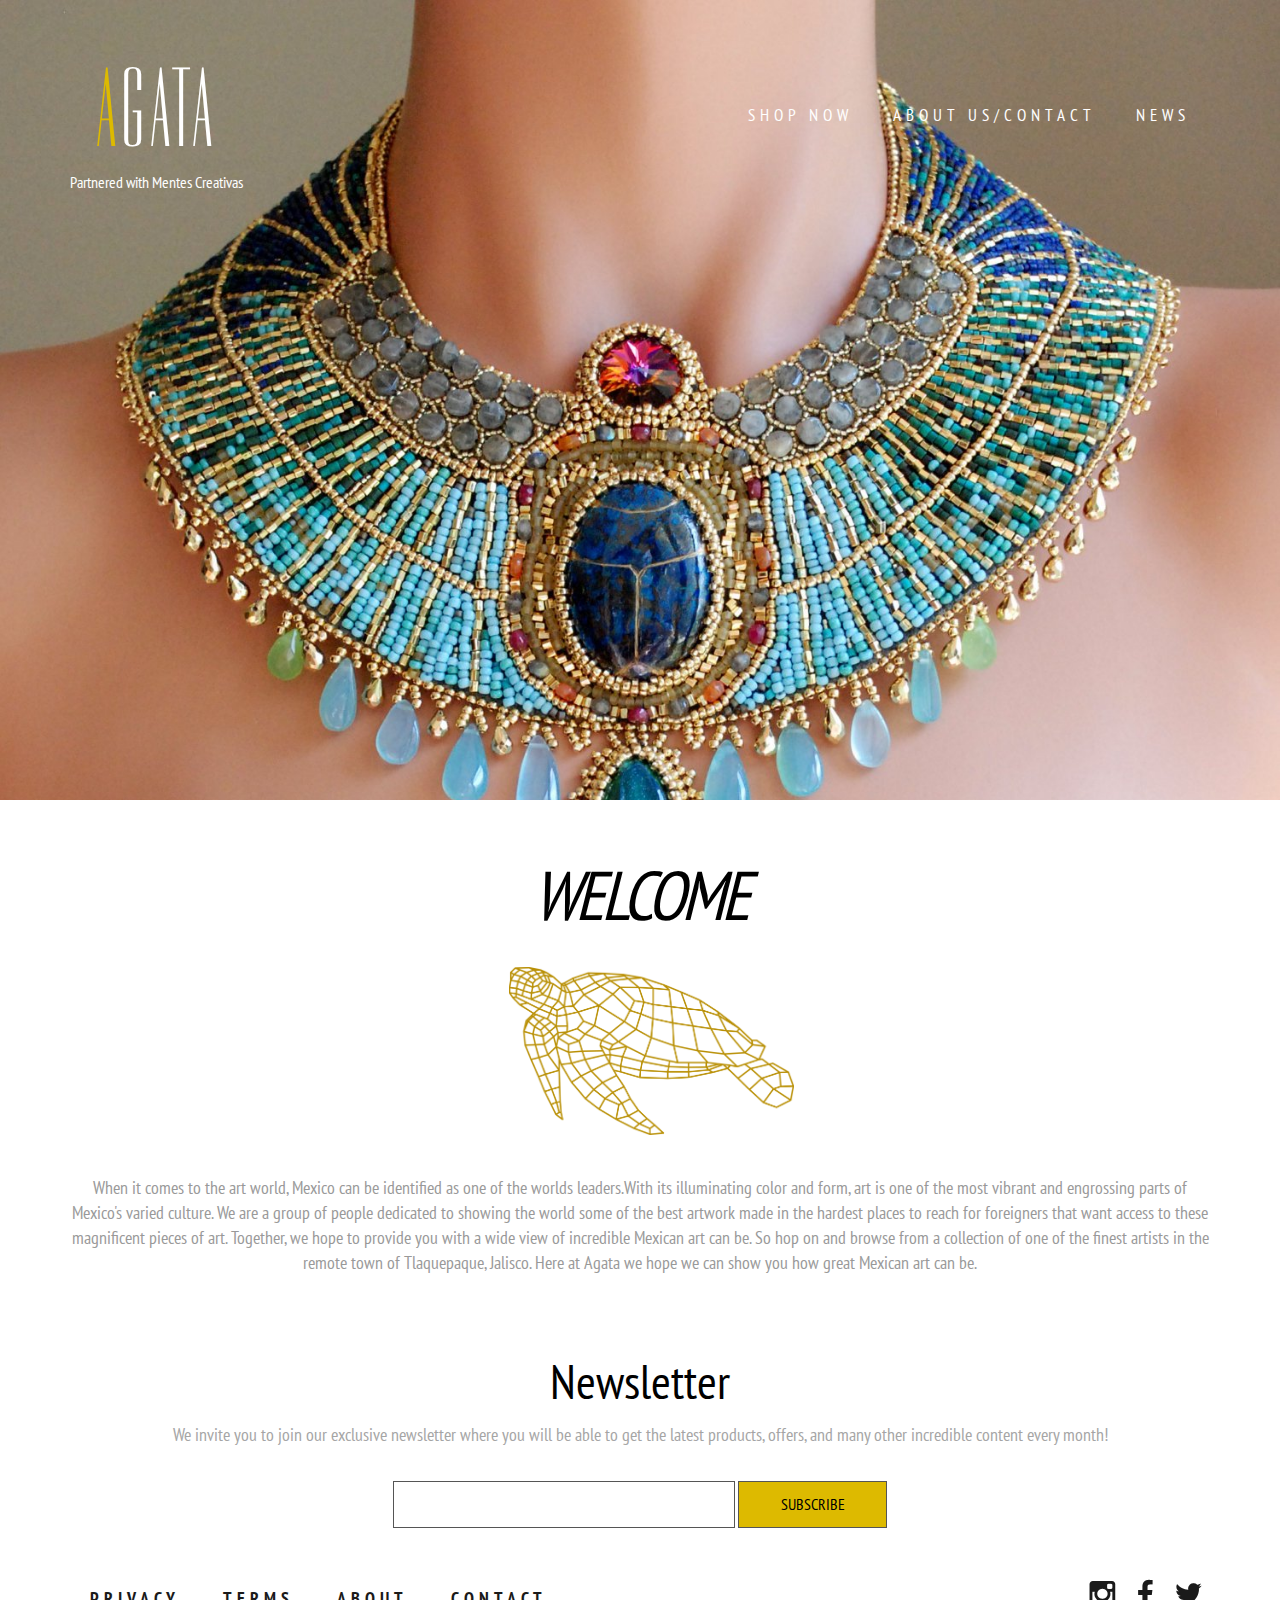
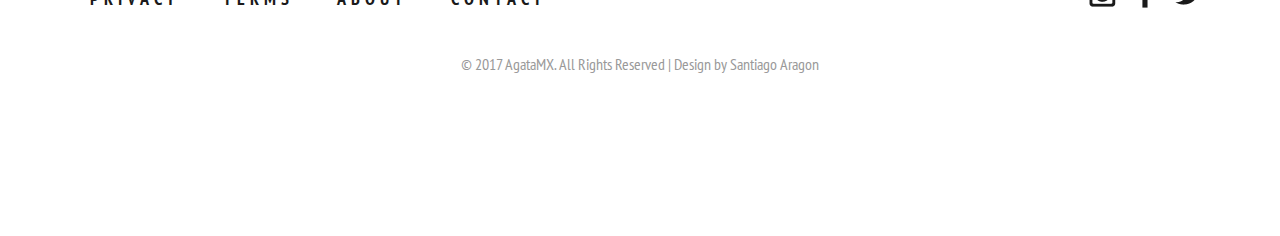
<file: index.html>
<!DOCTYPE HTML>
<html>
<head>
<title>::Agata::</title>
<meta name="viewport" content="width=device-width, initial-scale=1">
<meta http-equiv="Content-Type" content="text/html; charset=utf-8" />
<meta name="keywords" content="Watches Responsive web template, Bootstrap Web Templates, Flat Web Templates, Android Compatible web template, 
Smartphone Compatible web template, free webdesigns for Nokia, Samsung, LG, SonyErricsson, Motorola web design" />
<script type="application/x-javascript"> addEventListener("load", function() { setTimeout(hideURLbar, 0); }, false); function hideURLbar(){ window.scrollTo(0,1); } </script>
<link href="css/bootstrap.css" rel='stylesheet' type='text/css' />
<!-- jQuery (necessary for Bootstrap's JavaScript plugins) -->
<!-- Custom Theme files -->
<link href="css/design.css" rel='stylesheet' type='text/css' />
<link href="css/component.css" rel="stylesheet" type="text/css">
<link href="css/flexslider.css" rel="stylesheet" type="text/css">
<link href="">    
<!-- Custom Theme files -->
<!--webfont-->
<link href='//fonts.googleapis.com/css?family=PT+Sans+Narrow:400,700' rel='stylesheet' type='text/css'>
<link href='//fonts.googleapis.com/css?family=Dorsa' rel='stylesheet' type='text/css'>
<script type="text/javascript" src="js/jquery-1.11.1.min.js"></script>
<!-- start menu -->
<link href="css/megamenu.css" rel="stylesheet" type="text/css" media="all" />
<script type="text/javascript" src="js/megamenu.js"></script>
<script>$(document).ready(function(){$(".megamenu").megamenu();});</script>
<script src="js/jquery.easydropdown.js"></script>
<script src="js/simpleCart.min.js"> </script>
</head>
<body>
	<div class="banner">
   	  <div class="container">
   	  	<div class="header_top">
   	  	   <div class="header_top_left">
	  	      
		    <!-- start search-->
				<div class="search-box">
				  
				 </div>
				 <!----search-scripts---->
				 <script src="js/classie1.js"></script>
				 <script src="js/uisearch.js"></script>
				   <script>
					 new UISearch( document.getElementById( 'sb-search' ) );
				   </script>
					<!----//search-scripts---->
		            <div class="clearfix"> </div>
			 </div>
		     <div class="clearfix"> </div>
	  </div>
	  <div class="header_bottom">
	   <div class="logo">
           
		  <h1><a href="index.html"><span class="m_1">A</span>gata</a></h1>
           <p class="white">Partnered with Mentes Creativas</p>
           
          
           
	   </div>
   	   <div class="menu">
	     <ul class="megamenu skyblue">
			<li><a class="color2" href="first.html">Shop Now</a>
				
			
				<li><a class="color7" href="contact.html">About Us/Contact</a></li>
             <li><a class="color7" href="#">News</a></li>
             
            
           
             
				<div class="clearfix"> </div>
			</ul>
           
			</div>
	        <div class="clearfix"> </div>
	        </div>
	    </div>
   </div>
   
    <div class="middle_content">
    	<div class="container">
    		<h2 id="welcome">Welcome</h2>
            <img class="myImage" src="images/Agata-logo.png">
    		<p>When it comes to the art world, Mexico can be identified as one of the worlds leaders.With its illuminating color and form, art is one of the most vibrant and engrossing parts of Mexico's varied culture. We are a group of people dedicated to showing the world some of the best artwork made in the hardest places to reach for foreigners that want access to these magnificent pieces of art. Together, we hope to provide you with a wide view of incredible Mexican art can be. So hop on and browse from a collection of one of the finest artists in the remote town of Tlaquepaque, Jalisco. Here at Agata we hope we can show you how great Mexican art can be.</p>
    	</div>
    
  
   <div class="footer">
   	 <div class="container">
   	 	<div class="newsletter">
			<h3>Newsletter</h3>
			<p>We invite you to join our exclusive newsletter where you will be able to get the latest products, offers, and many other incredible content every month!</p>
			<form>
			  <input type="text" value="" onfocus="this.value='';" onblur="if (this.value == '') {this.value ='';}">
			  <input type="submit" value="SUBSCRIBE">
			</form>
		</div>
   		<div class="cssmenu">
		   <ul>
			<li class="active"><a href="#">Privacy</a></li>
			<li><a href="#">Terms</a></li>
			<li><a href="#">About</a></li>
			<li><a href="contact.html">Contact</a></li>
		  </ul>
		</div>
		<ul class="social">
			<li><a href=""> <i class="instagram"> </i> </a></li>
			<li><a href=""><i class="fb"> </i> </a></li>
			<li><a href=""><i class="tw"> </i> </a></li>
	    </ul>
	    <div class="clearfix"></div>
	    <div class="copy">
           <p> &copy; 2017 AgataMX. All Rights Reserved | Design by Santiago Aragon</a></p>
	    </div>
   	</div>
   </div>
</body>
</html>
</file>
<file: css/design.css>
h4, h5, h6,
h1, h2, h3 {margin-top: 0;}
ul, ol {margin: 0;}
p {margin: 0;}
html, body{
   font-family: 'PT Sans Narrow', sans-serif;
   font-size: 100%;
   background:#fff; 
}

.myImage {
 
  width: 25%;
  font-family: Veranda;
    margin-left: 2%;
    margin-bottom: 3.5%;
}


.para{
    color: white;
    float: left;
    display: block;
}

.white{
    color: #fff;
}



}
body a{
	transition:0.5s all;
	-webkit-transition:0.5s all;
	-moz-transition:0.5s all;
	-o-transition:0.5s all;
	-ms-transition:0.5s all;
}
.banner {
	background: url(../images/portada3.jpg) no-repeat center top;
	background-size: cover;
	-webkit-background-size: cover;
	-moz-background-size: cover;
	-o-background-size: cover;
	min-height:800px;
	text-align: center;
	padding-top:1em;
}
.header_top_left{
	float:left;
}
.header_top_right{
	float:right;
	width:23%;
}

.buttons{
    color: #ddba00;
}

.block{
    display: inline-block;
    
}

#welcome{
    padding-top: 5%;
}


.middle{
    float: left;
    padding: 2px;
    text-align: center;
   
    
}

.size{
    width: 50%;
    height: 50%;
    float: left;
     display: inline;
}
.box_11{
    cursor: pointer;
    padding: 5px 10px;
    background: #ddba00;
}
.box_11 a:hover{
	text-decoration:none;
	color:#000;
}
.box_11 h4 {
    border: none;
    color: #fff;
    font-size: 0.85em;
    margin-bottom: 0;
    padding: 0;
}
.box_11 p {
    float: left;
    margin: 6px 0 0 0;
    color:#000;
}
p.empty {
    font-size: 13px;
    margin: 6px 0 0 5px;
    float: right;
}
p.empty a {
    color: #fff;
}
.box_11 h4 img {
    margin-left: 5px;
    float: left;
}
.lang_list{
	float: left;
    border-right: 1px solid #555;
	width: 38%;
}
/* PREFIXED CSS */
.dropdown,
.dropdown div,
.dropdown li,
.dropdown div::after,
.dropdown .carat,
.dropdown .carat:after,
.dropdown .selected::after,
.dropdown:after{
	-webkit-transition: all 150ms ease-in-out;
	-moz-transition: all 150ms ease-in-out;
	-ms-transition: all 150ms ease-in-out;
	transition: all 150ms ease-in-out;
}
.dropdown .selected::after,
.dropdown.scrollable div::after{
	-webkit-pointer-events: none;
	-moz-pointer-events: none;
	-ms-pointer-events: none;
	pointer-events: none;
}
/* WRAPPER */
.dropdown{
	position: relative;
	width: 75px;
	cursor: pointer;
	font-weight: 200;
	background: none;
	padding: 8px 15px 5px;
	color: #fff;
	-webkit-user-select: none;
	-moz-user-select: none;
	user-select: none;
}
.dropdown.open{
	z-index: 2;
}
.dropdown:hover,
.dropdown.focus{
	/*--background:#F7F7F7;--*/
}
/* CARAT */
.dropdown .carat,
.dropdown .carat:after{
	position: absolute;
	right:-1px;
	top: 50%;
	margin-top:0px;
	border: 4px solid transparent;
	border-top: 4px solid #c1c1c1;
	z-index: 1;
	-webkit-transform-origin: 50% 20%;
	-moz-transform-origin: 50% 20%;
	-ms-transform-origin: 50% 20%;
	transform-origin: 50% 20%;
}
.dropdown:hover .carat:after{
	border-top-color: #f4f4f4;
}
.dropdown.focus .carat{
	border-top-color: #f8f8f8;
}
.dropdown.focus .carat:after{
	border-top-color: #0180d1;
}
.dropdown.open .carat{
	-webkit-transform: rotate(180deg);
	-moz-transform: rotate(180deg);
	-ms-transform: rotate(180deg);
	transform: rotate(180deg);
}
/* OLD SELECT (HIDDEN) */
.dropdown .old{
	position: absolute;
	left: 0;
	top: 0;
	height: 0;
	width: 0;
	overflow: hidden;
}
.dropdown select{
	position: absolute;
	left: 0px;
	top: 0px;
}
.dropdown.touch select{
	left: 0;
	top: 0;
	width: 100%;
	height: 100%;
	opacity: 0;
}
/* SELECTED FEEDBACK ITEM */ 
.dropdown .selected,
.dropdown li{
	display: block;
	font-size:12px;
	overflow: hidden;
	white-space: nowrap;
	text-transform: uppercase;
}
.dropdown .selected::after{
	content: '';
	position: absolute;
	right: 0;
	top: 0;
	bottom: 0;
	width: 60px;
}
/* DROP DOWN WRAPPER */
.dropdown div{
	position: absolute;
	height: 0;
	left: 0;
	right: 0;
	top: 100%;
	background:#fb4d01;
	overflow: hidden;
	opacity: 0;
	color:#fff;
	width:90px;
}
.dropdown:hover div{
	background:#4CB1CA;
}
/* Height is adjusted by JS on open */
.dropdown.open div{
	opacity: 1;
	z-index: 2;
}
/* FADE OVERLAY FOR SCROLLING LISTS */
.dropdown.scrollable div::after{
	content: '';
	position: absolute;
	left: 0;
	right: 0;
	bottom: 0;
	height: 50px;
}
.dropdown.scrollable.bottom div::after{
	opacity: 0;
}
/* DROP DOWN LIST */
.dropdown ul{
	position: absolute;
	left: 0;
	top: 0;
	height: 100%;
	width: 100%;
	list-style: none;
	overflow: hidden;
	padding:0;
	background:#ddba00;
}
.dropdown.scrollable.open ul{
	overflow-y: auto;
}
/* DROP DOWN LIST ITEMS */
.dropdown li{
	list-style: none;
	padding:8px;
	border-bottom: 1px solid #E7BD99;
	color: #000;
}
.dropdown li:last-child {
    border-bottom: 0;
}
/* .focus class is also added on hover */
.dropdown li.focus{
	background:#E4BD9C;
	position: relative;
	z-index: 3;
	color: #fff;
}
.dropdown li.active{
	background:#ee4a02;
	color: #fff;
}
ul.header_user_info {
	float: left;
	border-right: 1px solid #555;
	width:50%;
	padding:0;
	min-height: 30px;
}
ul.header_user_info a{
	color:#fff;
}
ul.header_user_info a:hover{
	color:#fd926d;
}
ul.header_user_info a:hover{
	text-decoration:none;
	color:#fd926d;
}
i.user{
	width: 17px;
	height: 17px;
	background: url(../images/img-sprite.png) no-repeat -241px -67px;
	float: left;
	margin:6px 10px 0 5px;
}
ul.header_user_info li.user_desc{
	display: block;
	font-size: 12px;
    text-transform: uppercase;
	cursor: pointer;
	/* background: #fb5c22; */
	-moz-transition: all 0.2s linear;
	-o-transition: all 0.2s linear;
	-webkit-transition: all 0.2s linear;
	transition: all 0.2s linear;
	float: left;
	margin-top:6px;
}
.search-box {
	position: relative;
}
.sb-search {
	position: absolute;
	top:0px;
	right:0px;
	width: 0%;
	min-width: 30px;
	height: 28px;
	float: right;
	overflow: hidden;
	-webkit-transition: width 0.3s;
	-moz-transition: width 0.3s;
	transition: width 0.3s;
	-webkit-backface-visibility: hidden;
}
.sb-search-input {
	position: absolute;
	top: 0;
	left: 0px;
	border: none;
	outline: none;
	background:#555;
	width: 100%;
	height: 28px;
	margin: 0;
	z-index: 10;
	padding: 5px 10px;
	font-size: 13px;
	color: #ffffff;
}
.sb-search-input::-webkit-input-placeholder {
	color: #ffffff;
}
.sb-search-input:-moz-placeholder {
	color: #ffffff;
}
.sb-search-input::-moz-placeholder {
	color: #efb480;
}
.sb-search-input:-ms-input-placeholder {
	color: #ffffff;
}
.sb-icon-search,.sb-search-submit  {
	width:30px;
	height:28px;
	display: block;
	position: absolute;
	right: 0;
	top: 0;
	padding: 0;
	margin: 0;
	line-height: 45px;
	text-align: center;
	cursor: pointer;
}
.sb-search-submit {
	background: #333 url('../images/search.png') no-repeat 0px 1px;
	-ms-filter: "progid:DXImageTransform.Microsoft.Alpha(Opacity=0)"; /* IE 8 */
    filter: alpha(opacity=0); /* IE 5-7 */
  	color: transparent;
	border: none;
	outline: none;
	z-index: -1;
	-webkit-appearance: none;
}
.sb-icon-search {
	color: #FFF;
	background: #000 url('../images/search.png') no-repeat 7px 5px;
	z-index: 90;
}
/* Open state */
.sb-search.sb-search-open,.no-js .sb-search {
	width:100%;
}
.sb-search.sb-search-open .sb-search-submit,.no-js .sb-search .sb-search-submit {
	z-index: 90;
}
.header_bottom {
	padding: 2em 0;
}
.logo h1{
    font-size:7em;
    text-transform: uppercase;
    margin-bottom: 0;
    font-family: 'Dorsa', sans-serif;
    letter-spacing: 5px;
    
  
}

span.m_1 {
  color:#ddba00;
}
.logo{
	float:left;
}
.logo h1 a{
	color:#fff;
}
.logo h1 a:hover{
   text-decoration:none;
}
.menu {
   float:right;
   margin: 3em 0 0 0;
}
.h_nav ul li a {
	display: block;
	font-size: 0.85em;
	color: #555;
	text-transform: capitalize;
	line-height: 1.8em;
	-webkit-transition: all 0.3s ease-in-out;
	-moz-transition: all 0.3s ease-in-out;
	-o-transition: all 0.3s ease-in-out;
	transition: all 0.3s ease-in-out;
	line-height: 2.5em;
}
.h_nav ul li a:hover{
	text-decoration:none;
	color:#f84545;
}
.h_nav h4 {
	font-size: 1em;
	color: #000;
	line-height: 1.8em;
	text-transform: uppercase;
	margin-bottom:1em;
}
.p_left{
	float:right;
	margin-right:0.5em;
	padding-bottom:0.1em;
}
.p_right{
	float:left;
}
.p_right h4{
	margin-bottom:-15px;
}
.p_right h4 a:hover, .small:hover{
	text-decoration:none;
	color: #f84545;
}
ul.content-home{
  padding:5em 0;
  margin-bottom: 0;
}
ul.content-home li {
  padding: 15px;
}
ul.content-home li a {
  display: block;
}
ul.content-home li .bannerBox {
  position: relative;
  -webkit-box-shadow: 0 0 40px rgba(0, 0, 0, 0.09);
  -moz-box-shadow: 0 0 40px rgba(0, 0, 0, 0.09);
  box-shadow: 0 0 40px rgba(0, 0, 0, 0.09);
  -moz-transition: 0.5s;
  -o-transition: 0.5s;
  -webkit-transition: 0.5s;
  transition: 0.5s;
  overflow: hidden;
}
ul.content-home li img {
  max-width: 100%;
  height: auto;
  -moz-transition: 0.5s linear;
  -o-transition: 0.5s linear;
  -webkit-transition: 0.5s linear;
  transition: 0.5s linear;
}
ul.content-home li a:hover img {
  transform: scale(1.1);
}
ul.content-home li .item-html {
  position: absolute;
  left: 30px;
  top: 20px;
  width: 50%;
  font-size: 15px;
  font-weight: 300;
  line-height: 24px;
  color: #777;
}
ul.content-home li .item-html h3 {
  color: #000;
  font-size: 69px;
  font-style: italic;
  font-weight: 300;
  letter-spacing: -0.06em;
  line-height: 60px;
  text-transform: uppercase;
  margin: 0 0 2px;
}
ul.content-home li .item-html h3 span {
  display: block;
  color: #000;
  font-size: 52px;
  font-style: italic;
  font-weight: 300;
  line-height: 50px;
  margin: 3px 0 0;
  text-transform: uppercase;
}
ul.content-home li .item-html p {
  margin-bottom: 17px;
}
ul.content-home li .item-html button {
  background:#ddba00;
  color: #000;
  display: inline-block;
  font-size: 19px;
  line-height: 23px;
  padding: 17px 35px 18px;
  text-transform: uppercase;
  -moz-transition: 0.3s;
  -o-transition: 0.3s;
  -webkit-transition: 0.3s;
  transition: 0.3s;
  border: none;
  font-weight: normal;
}
ul.content-home li .item-html button:hover{
	background:#000;
	color:#fff;
}
.middle_content{
  margin-bottom:5em;
  text-align:center;
}
.middle_content h2{
  color: #000;
  font-size: 69px;
  font-style: italic;
  font-weight: 300;
  letter-spacing: -0.06em;
  text-transform: uppercase;
  margin-bottom:0.5em;
}
.middle_content p{
  color: #999;
  font-size:1.1em;
}
/*--content--*/

/*========================
 Transitions
 ========================*/
.searchfield:focus, .searchfield:not(:focus) {
	-webkit-transition-property: width;
	-webkit-transition-duration: 0.5s, 0.5s;
	-webkit-transition-timing-function: linear, ease-out;
}
.lb-album {
	margin: 0 auto;
	padding:0;
	list-style:none;
}
.lb-album li {
	width: 24.9999%;
	float: left;
	position: relative;
}
.lb-album li:nth-child(4), .lb-album li:nth-child(8), .lb-album li:nth-child(12) {
	margin-right: 0;
}
.lb-album li > a, .lb-album li > a img {
	display: block;
	width: 100%;
}
.lb-album li > a {
	position: relative;
}
.lb-album li > a span {
	position:absolute;
	width: 100%;
	height: 100%;
	top: 0px;
	left: 0px;
	text-align: center;
	line-height:16em;
	color: #fff;
    font-size: 24px;
	opacity: 0;
	filter: alpha(opacity=0); /* internet explorer */
	-ms-filter: "progid:DXImageTransform.Microsoft.Alpha(opacity=0)"; /*IE8*/
	background:rgba(249, 217, 190, 0.67);
	-moz-transition: opacity 0.3s linear;
	-o-transition: opacity 0.3s linear;
	-ms-transition: opacity 0.3s linear;
	transition: opacity 0.3s linear;
}
.lb-album li > a:hover span {
	opacity: 1;
	filter: alpha(opacity=99); /* internet explorer */
	-ms-filter: "progid:DXImageTransform.Microsoft.Alpha(opacity=99)"; /*IE8*/
}
.lb-overlay {
	width: 0px;
	height: 0px;
	position: fixed;
	overflow: hidden;
	left: 0px;
	top: 0px;
	padding: 0px;
	z-index: 99;
	text-align: center;
	background:#000;
}
.lb-overlay > div {
	position: relative;
	color: rgba(27,54,81,0.8);
	opacity: 0;
	filter: alpha(opacity=0); /* internet explorer */
	-ms-filter: "progid:DXImageTransform.Microsoft.Alpha(opacity=0)"; /*IE8*/
	width: 550px;
	margin: 10px auto 0px auto;
	text-shadow: 0px 1px 1px rgba(255,255,255,0.6);
	-webkit-transition: opacity 0.3s linear 1.3s;
	-moz-transition: opacity 0.3s linear 1.3s;
	-o-transition: opacity 0.3s linear 1.3s;
	-ms-transition: opacity 0.3s linear 1.3s;
	transition: opacity 0.3s linear 1.3s;
}
.lb-overlay div h3, .lb-overlay div p {
	padding: 0px 20px;
	width: 200px;
	height: 60px;
	color: #fff;
}
.lb-overlay div h3 {
	color: #fff;
	font-size:30px;
	float: left;
	text-align: right;
	border-right: 1px solid rgba(27,54,81,0.4);
}
.lb-overlay div h3 span, .lb-overlay div p {
	font-size: 13px;
	font-style: italic;
}
.lb-overlay div h3 span {
	display: block;
	line-height: 6px;
}
.lb-overlay div p {
	text-align: left;
	float: left;
	width: 260px;
}
.lb-overlay a.lb-close {
	font-size: 0.924em;
	padding: 4px;
	background: rgba(64, 72, 109, 0.61);
	z-index: 1001;
	color: #fff;
	position: absolute;
	top: 43px;
	left: 50%;
	font-size: 15px;
	line-height: 26px;
	text-align: center;
	width: 50px;
    overflow: hidden;
	margin-left: -25px;
	opacity: 0;
	filter: alpha(opacity=0); /* internet explorer */
	-ms-filter: "progid:DXImageTransform.Microsoft.Alpha(opacity=0)"; /*IE8*/
	-webkit-box-shadow: 0px 1px 2px rgba(0,0,0,0.3);
	-moz-box-shadow: 0px 1px 2px rgba(0,0,0,0.3);
	box-shadow: 0px 1px 2px rgba(0,0,0,0.3);
	-webkit-transition: opacity 0.3s linear 1.2s;
	-moz-transition: opacity 0.3s linear 1.2s;
	-o-transition: opacity 0.3s linear 1.2s;
	-ms-transition: opacity 0.3s linear 1.2s;
	transition: opacity 0.3s linear 1.2s;
}
.lb-overlay img {
	/* height: 100%; For Opera max-height does not seem to work */
	max-height: 100%;
	position: relative;
	-webkit-box-shadow: 1px 1px 4px rgba(0,0,0,0.3);
	-moz-box-shadow: 1px 1px 4px rgba(0,0,0,0.3);
	box-shadow: 0px 2px 7px rgba(0,0,0,0.2);
}
.lb-overlay:target {
	width: auto;
	height: auto;
	bottom: 0px;
	right: 0px;
	padding: 80px 100px 120px 100px;
}
.lb-overlay:target img {
	-webkit-animation: fadeInScale 1.2s ease-in-out;
	-moz-animation: fadeInScale 1.2s ease-in-out;
	-o-animation: fadeInScale 1.2s ease-in-out;
	-ms-animation: fadeInScale 1.2s ease-in-out;
	animation: fadeInScale 1.2s ease-in-out;
	display: inline-block;
}
.lb-overlay:target a.lb-close, .lb-overlay:target > div {
	opacity: 1;
	filter: alpha(opacity=99); /* internet explorer */
	-ms-filter: "progid:DXImageTransform.Microsoft.Alpha(opacity=99)"; /*IE8*/
}
@-webkit-keyframes fadeInScale {
0% { -webkit-transform: scale(0.6); opacity: 0; }
100% { -webkit-transform: scale(1); opacity: 1; }
}
@-moz-keyframes fadeInScale {
0% { -moz-transform: scale(0.6); opacity: 0; }
100% { -moz-transform: scale(1); opacity: 1; }
}
@-o-keyframes fadeInScale {
0% { -o-transform: scale(0.6); opacity: 0; }
100% { -o-transform: scale(1); opacity: 1; }
}
@-ms-keyframes fadeInScale {
0% { -ms-transform: scale(0.6); opacity: 0; }
100% { -ms-transform: scale(1); opacity: 1; }
}
@keyframes fadeInScale {
0% { transform: scale(0.6); opacity: 0; }
100% { transform: scale(1); opacity: 1; }
}

/*
 100% Height for Opera as the max-height seems to be ignored, not optimal for large screens
 http://bricss.net/post/11230266445/css-hack-to-target-opera
 */
x:-o-prefocus, .lb-overlay img {
	height: 100%;
}
.lb-album h2 {
	color:#999;
	font-size:3em;
	font-weight:700;
}
.lb-album p {
	color:#333;
	font-size:13px;
	line-height:1.5em;
}
/*--login--*/
.account-in{
  padding:5em 0;
}
.account-top span{
  font-size: 1em;
  color: #999;
  display: block;
  line-height: 2em;
}
.account-top input[type="text"], .account-top input[type="password"] {
  padding: 0.7em;
  width: 85%;
  background: none;
  border: 1px solid #D1D1D1;
  outline: none;
  color: #464646;
  font-size: 1em;
}
.account-top input[type="submit"] {
  background:#ddba00;
  color:#000;
  font-size: 1.1em;
  border: none;
  outline: none;
  border-radius:2px;
  -webkit-border-radius:2px;
  -o-border-radius:2px;
  -moz-border-radius:2px;
  -ms-border-radius:2px;
  padding: 0.4em 1.3em;
  transition: 0.5s all;
  -webkit-transition: 0.5s all;
  -moz-transition: 0.5s all;
  -o-transition: 0.5s all;
}
.account-top div{
  margin-bottom: 1em;
}
a.create {
  text-decoration: none;
  color: #000;
  padding: 7px 20px;
  background:#ddba00;
  text-align: center;
  display: block;
  border-radius:4px;
  -webkit-border-radius:4px;
  -o-border-radius:4px;
  -moz-border-radius:4px;
  -ms-border-radius:4px;
}
a.create:hover, .account-top input[type="submit"]:hover, .register-but form input[type="submit"]:hover{
  background: #000;
  color:#fff;
}
.five-in {
  background: #fff;
  border-radius: 100px;
  border: 2px solid #ddba00;
  width: 100px;
  height: 100px;
  position: absolute;
  top: 1%;
  right: 8%;
  padding: 1.3em 0 0;
  text-align: center;
}
.five-in span {
  font-size: 1em;
  color: #f02b63;
}
.five-in h1 {
  font-size: 1.5em;
  font-weight: 700;
  color: #000;
}
.account-in h3{
  font-size:2em;
  color: #000;
  padding: 0 0.5em 1em;
  text-transform:uppercase;
}
/*--register--*/
.register-top-grid h2, .register-bottom-grid h2 {
	color:#000;
	font-size:1.5em;
	padding-bottom:1em;
	margin: 0;
}
.register-top-grid div, .register-bottom-grid div {
	width: 48%;
	float: left;
	margin: 10px 0;
}
.register-top-grid span, .register-bottom-grid span {
	color:#999;
	font-size: 0.85em;
	padding-bottom: 0.2em;
	display: block;
	text-transform: uppercase;
}
.register-top-grid input[type="text"], .register-bottom-grid input[type="password"] {
	border: 1px solid #EEE;
	outline-color:#FF5B36;
	width: 96%;
	font-size: 1em;
	padding: 0.5em;
}
.checkbox {
	margin-bottom: 4px;
	padding-left: 27px;
	font-size: 1.1em;
	line-height: 27px;
	cursor: pointer;
}
.checkbox {
	position: relative;
	font-size: 0.95em;
	color:#555;
}
.checkbox:last-child {
	margin-bottom: 0;
}
.news-letter {
	color: #555;
	font-weight:600;
	font-size: 0.85em;
	margin-bottom: 1em;
	display: block;
	text-transform: uppercase;
	transition: 0.5s all;
	-webkit-transition: 0.5s all;
	-moz-transition: 0.5s all;
	-o-transition: 0.5s all;
	clear: both;
}
.checkbox i {
	position: absolute;
	bottom: 5px;
	left: 0;
	display: block;
	width:20px;
	height:20px;
	outline: none;
	border: 2px solid #D2CF99;
}
.checkbox input + i:after {
	content: '';
	background: url("../images/tick1.png") no-repeat 1px 2px;
	top: -1px;
	left: -1px;
	width: 15px;
	height: 15px;
	font: normal 12px/16px FontAwesome;
	text-align: center;
}
.checkbox input + i:after {
	position: absolute;
	opacity: 0;
	transition: opacity 0.1s;
	-o-transition: opacity 0.1s;
	-ms-transition: opacity 0.1s;
	-moz-transition: opacity 0.1s;
	-webkit-transition: opacity 0.1s;
}
.checkbox input {
	position: absolute;
	left: -9999px;
}
.checkbox input:checked + i:after {
	opacity: 1;
}
.news-letter:hover {
	color:#00BFF0;
}
.register-but{
	margin-top:1em;
}
.register-but form input[type="submit"] {
	background:#ddba00;
	color: #000;
	font-size:1em;
	padding: 0.8em 2em;
	transition: 0.5s all;
	-webkit-transition: 0.5s all;
	-moz-transition: 0.5s all;
	-o-transition: 0.5s all;
	display: inline-block;
	text-transform: uppercase;
	border:none;
	outline:none;
}
.register-bottom-grid {
	margin-top:3em;
}
/*--footer--*/
.newsletter {
  text-align: center;
  padding:0   0 3em;
}
.newsletter h3 {
  font-size: 3em;
  color: #000;
}
.newsletter p {
  font-size: 1.1em;
  color: #A5A5A5;
  line-height: 1.5em;
  margin: 0.8em 0 0;
}
.newsletter form {
  width: 50%;
  margin: 2em auto 0;
}
.newsletter input[type="text"]{
  width: 60%;
  padding: 0.7em;
  outline: none;
  color: #B4B2B2;
  font-size: 1em;
  background: none;
  border: 1px solid #555;
}
.newsletter input[type="submit"] {
  width: 26%;
  color: #000;
  font-size: 1em;
  background:#ddba00;
  border: 1px solid #555;
  outline: none;
  padding: 0.7em;
}
.newsletter input[type="submit"]:hover{
	background:#000;
	color:#fff;
}
.footer{
	padding:5em 0;
}
.cssmenu{
	float:left;
}
.cssmenu ul{
	padding:0;
	list-style:none;
}
.cssmenu ul li {
	display: inline-block;
}
.cssmenu ul li a {
	color: #1a1a1a;
	display: block;
	margin: 10px 20px;
	text-transform: uppercase;
	font-size: 1.1em;
	font-weight: 600;
	letter-spacing: 5px;
}
.cssmenu ul li a:hover{
	text-decoration:none;
	color:#ddba00;
}
ul.social {
	padding:0;
	list-style: none;
	float:right;
}
ul.social li:first-child {
	margin-left: 0;
}
ul.social li {
	display: inline-block;
	margin-right: 5px;
}
ul.social li a i {
	width:35px;
	height:35px;
	display: block;
	background: url(../images/img-sprite.png)no-repeat;
}
ul.social li a i:hover{
	opacity:0.8;
}
ul.social li a i.instagram{
	background-position:-5px -4px;
}
ul.social li a i.fb{
	background-position:-44px -5px;
}
ul.social li a i.tw{
	background-position:-83px -6px;
}
.copy{
	text-align:center;
	margin-top:2em;
}
.copy p a{
	color:#ECCAAD;
}
.copy p a:hover{
	text-decoration:none;
	color:#1a1a1a;
}
.copy p{
	font-size:1em;
}
/*--men--*/
.men{
	padding: 5em 0 2em;
}
.men_banner {
	background-color: #010101;
	background-size: cover;
	-webkit-background-size: cover;
	-moz-background-size: cover;
	-o-background-size: cover;
	min-height:225px;
	text-align: center;
	padding-top: 3em;
}
.sidebar_men {
	margin-right: 1em;
	width: 31.333333%;
}
.sidebar_men h3{
	margin: 0 0 20px;
	font-size:2em;
	line-height: 1.25;
	font-weight: 400;
	text-transform: uppercase;
}
ul.product-categories{
	margin: 0;
	padding: 0;
	list-style-type: none;
}
ul.product-categories li {
	padding: 5px 0;
	border-bottom: 1px solid #eee;
	margin-bottom: 5px;
	text-transform: uppercase;
}
ul.product-categories li a:hover{
	text-decoration:none;
	color:#E23535;
}
.product-categories li span.count {
	float: right;
	margin-left: 6px;
	color: #aaa;
	font-size:0.8125em;
}
ul.product-categories li  a {
	-webkit-transition: background 350ms ease-in-out,border-color 350ms ease-in-out,color 150ms ease-in-out;
	-moz-transition: background 350ms ease-in-out,border-color 350ms ease-in-out,color 150ms ease-in-out;
	-ms-transition: background 350ms ease-in-out,border-color 350ms ease-in-out,color 150ms ease-in-out;
	-o-transition: background 350ms ease-in-out,border-color 350ms ease-in-out,color 150ms ease-in-out;
	transition: background 350ms ease-in-out,border-color 350ms ease-in-out,color 150ms ease-in-out;
	font-size:0.85em;
	color: #555;
}
ul.color{
	margin-bottom:3em;
}
.inner_content {
	background: #fff;
	position: relative;
}
.dreamcrub{
	margin:0 0 2em;
}
ul.previous {
	padding: 0;
	list-style: none;
	float: right;
}
ul.previous li a {
	color: #999;
	font-size:1em;
}
ul.previous li a:hover{
	text-decoration:none;
	color:#f84545;
}
ul.breadcrumbs {
	padding: 0;
	list-style: none;
	float: left;
}
ul.breadcrumbs li {
	display: inline-block;
	font-size:1em;
	color: #999;
}
.mens-toolbar {
	margin-bottom: 2em;
}
.mens-toolbar .sort {
	float: left;
	width:21.5%;
}
.sort-by {
	color:#000;
	font-size: 0.8125em;
	text-transform: uppercase;
}
.sort-by label{
	font-weight:normal;
	font-size:1em;
}
.mens-toolbar .pages {
	float: right;
	margin: 0;
}
ul.women_pagenation.dc_paginationA.dc_paginationA06 {
	float:right;
	padding:0;
	list-style:none;
}
.pages{
	float:right;
}
.pages .limiter {
	color: #000;
	font-size: 0.8125em;
	text-transform: uppercase;
	font-family: 'PT Sans Narrow', sans-serif;
}
.pages .limiter label{
	font-size:0.95em;
}
.pages .limiter select {
	padding: 0;
	margin: 0 0 1px;
	vertical-align: middle;
}
ul.women_pagenation li {
	float: left;
	margin: 0px;
	margin-left: 5px;
	padding: 0px;
	list-style:none;
}
ul.women_pagenation li a {
	color:#000;
	display: block;
	padding:4px 8px;
	text-decoration: none;
	font-size: 0.8125em;
	text-transform:uppercase;
}
ul.women_pagenation li.active a{
	background:#ddba00;
	color:#000;
}
ul.women_pagenation li a:hover{
	background:#ddba00;
	color:#fff;
}
.product_container {
	text-align: left;
	padding:1em;
	font-family: 'PT Sans Narrow', sans-serif;
}
.product_container h4{
	text-transform: uppercase;
	font-size:1em;
	color:#000;
	margin-bottom: 3px;
}
.product_container p{
	text-transform:uppercase;
	font-size:0.8125em;
	color:#999;
}
.price{
	font-weight: 100;
	font-size: 0.95em;
	margin-top: 10px;
}
.view {
   overflow: hidden;
   position: relative;
   text-align: center;
   cursor: default;
}
.view .mask,.view .content {
   position: absolute;
   overflow: hidden;
   top: 0;
   left: 0;
   width:100%;
}
.view img {
   display: block;
   position: relative;
} 
.view .info {
    display: inline-block;
	text-decoration: none;
	padding: 7px 52px;
	background:#ddba00;
	color: #000;
	text-transform: uppercase;
	margin-top: 8em;
	font-family: 'PT Sans Narrow', sans-serif;
}
.view-first img {
   -webkit-transition: all 0.2s linear;
   -moz-transition: all 0.2s linear;
   -o-transition: all 0.2s linear;
   -ms-transition: all 0.2s linear;
   transition: all 0.2s linear;
}
.view-first .mask {
   -ms-filter: "progid: DXImageTransform.Microsoft.Alpha(Opacity=0)";
   filter: alpha(opacity=0);
   opacity: 0;
  -webkit-transition: all 0.4s ease-in-out;
   -moz-transition: all 0.4s ease-in-out;
   -o-transition: all 0.4s ease-in-out;
   -ms-transition: all 0.4s ease-in-out;
   transition: all 0.4s ease-in-out;
}
.mask1 {
	text-decoration: none;
	overflow: hidden;
	display: block;
}
img.zoom-img {
	-webkit-transform: scale(1, 1);
	-webkit-transition-timing-function: ease-out;
	/* -webkit-transition-duration: 250ms; */
	-moz-transform: scale(1, 1);
	-moz-transition-timing-function: ease-out;
	-moz-transition-duration: 250ms;
}
img.zoom-img:hover {
	-webkit-transform: scale(1.15);
	-webkit-transition-timing-function: ease-out;
	-webkit-transition-duration: 750ms;
	-moz-transform: scale(1.15);
	-moz-transition-timing-function: ease-out;
	-moz-transition-duration: 750ms;
	overflow: hidden;
}
.view-first a.info {
   -ms-filter: "progid: DXImageTransform.Microsoft.Alpha(Opacity=0)";
   filter: alpha(opacity=0);
   opacity: 0;
   -webkit-transition: all 0.2s ease-in-out;
   -moz-transition: all 0.2s ease-in-out;
   -o-transition: all 0.2s ease-in-out;
   -ms-transition: all 0.2s ease-in-out;
   transition: all 0.2s ease-in-out;
}
.view-first:hover .mask {
   -ms-filter: "progid: DXImageTransform.Microsoft.Alpha(Opacity=100)";
   filter: alpha(opacity=100);
   opacity: 1;
}
.view-first:hover h2,
.view-first:hover p,
.view-first:hover a.info {
   -ms-filter: "progid: DXImageTransform.Microsoft.Alpha(Opacity=100)";
   filter: alpha(opacity=100);
   opacity: 1;
   -webkit-transform: translateY(0px);
   -moz-transform: translateY(0px);
   -o-transform: translateY(0px);
   -ms-transform: translateY(0px);
   transform: translateY(0px);
}
.view-first:hover a.info {
   -webkit-transition-delay: 0.2s;
   -moz-transition-delay: 0.2s;
   -o-transition-delay: 0.2s;
   -ms-transition-delay: 0.2s;
   transition-delay: 0.2s;
}
/*--single--*/
.labout {
	display: block;
	float: left;
	margin: 0 3.6% 0 0;
}
.span_1_of_a1 {
	width: 36.2%;
}
.span_2_of_a1 {
	width: 60.1%;
}
.cont1 {
	display: block;
	float: left;
}
.span_2_of_a1 h1 {
	color: #333;
	text-transform: uppercase;
	font-size: 1.7em;
}
.price_single {
	font-size: 1.3em;
	margin: 0.5em 0 1.5em;
}
span.reducedfrom {
	text-decoration: line-through;
	margin-right: 3%;
	color: #555;
}
.price_single a {
	color: #999;
	font-size: 13px;
}
h2.quick {
	color: #000;
	font-size:1.2em;
	text-transform: uppercase;
}
p.quick_desc {
	color: #999;
	font-size:0.95em;
	line-height: 1.8em;
	font-weight: 100;
	margin-bottom: 2em;
}
span.actual {
	color:#FFB87B;
	font-size: 1em;
	margin-right: 5%;
}
ul.size {
	padding: 0;
	list-style: none;
	margin-top: 2em;
}
ul.size h3 {
	color: #000;
	font-size:1.2em;
	text-transform: uppercase;
	margin-bottom: 15px;
}
ul.size li {
	display: inline-block;
	margin: 0 10px 0 0;
}
ul.size li a {
	color: #555;
	font-size: 0.85em;
	background:#f0f0f0;
	padding: 5px 10px;
}
ul.size li a:hover{
	background:#ddba00;
	color:#000;
	text-decoration:none;
}
ul.product-qty {
	padding: 0;
	list-style: none;
	float: left;
}
.product-qty span {
	color: #000;
	font-size:1.2em;
	padding-bottom: 0.5em;
	display: block;
	text-transform: uppercase;
}
.product-qty select {
	border: 1px solid #eee;
	padding: 0.5em;
	font-size: 1em;
	outline: none;
}
.product-qty option {
	border: 1px solid #EEE;
}
.wish-list {
	padding: 15px 0;
	border-bottom: 1px solid #f0f0f0;
	border-top: 1px solid #f0f0f0;
}
.wish-list ul{
	padding:0;
	list-style:none;
}
.wish-list li {
	display: inline-block;
	margin-right: 45px;
}
.wish-list li.wish {
	background: url(../images/wishlist.png) no-repeat 0;
}
.wish-list li a {
	color:#FFB87B;
	font-size: 0.8125em;
	padding-left: 22px;
	text-decoration: underline;
}
.wish-list li a:hover{
	text-decoration:none;
}
.wish-list li.compare {
	background: url(../images/compare.png) no-repeat 0;
	margin-right: 0;
}
p.availability{
	color:#999;
	font-size:1em;
	font-weight:normal;
}
span.color{
	color:#FFB87B;
}
.quantity_box {
	margin: 2em 0;
}
.single_social{
	padding:0;
	list-style:none;
	float:right;
}
ul.single_social li:first-child {
	margin-left: 0;
}
ul.single_social li {
	display: inline-block;
	margin-right: 5px;
}
ul.single_social li a i {
	width: 35px;
	height: 35px;
	display: block;
	background: url(../images/img-sprite.png)no-repeat;
}
ul.single_social li a i:hover{
	opacity:0.8;
}
ul.single_social li a i.fb1 {
	background-position:-138px -7px;
}
ul.single_social li a i.tw1 {
	background-position:-184px -7px;
}
ul.single_social li a i.g1 {
	background-position:-231px -7px;
}
ul.single_social li a i.linked {
	background-position:-8px -52px;
}
.btn.btn-primary {
	font-size: 1.1em;
	font-weight: 300;
	font-style: normal;
	text-shadow: none;
	text-transform: uppercase;
	color:#000;
	padding: 10px 30px;
	position: relative;
	letter-spacing: 0;
	background: transparent;
	border-radius: 0;
	box-shadow: none;
	border: none;
	outline: none;
	border-radius: 0;
	z-index: 1;
	overflow: hidden;
	-webkit-transition: all 0.4s ease;
	-moz-transition: all 0.4s ease;
	-o-transition: all 0.4s ease;
	transition: all 0.4s ease;
}
.btn {
	display: inline-block;
	padding: 4px 12px;
	margin-bottom: 0;
	font-size: 14px;
	text-align: center;
	vertical-align: middle;
	cursor: pointer;
	color: #333;
	border: 1px solid #ccc;
	border-bottom-color: #b3b3b3;
}
.btn-primary {
	color: #fff;
}
.btn.btn-primary:before {
	content: "";
	position: absolute;
	width: 0;
	height: 100%;
	bottom: 0;
	right: 0;
	top: 0;
	z-index: -1;
	border-radius: 0;
	background:#E7BF9E;
	-webkit-transition: all 0.4s ease;
	-moz-transition: all 0.4s ease;
	-o-transition: all 0.4s ease;
	transition: all 0.4s ease;
}
.btn.btn-primary:hover:before {
	width: 100%;
	left: 0;
	-webkit-transition: all 0.3s ease;
	-moz-transition: all 0.3s ease;
	-o-transition: all 0.3s ease;
	transition: all 0.3s ease;
}
.btn.btn-primary:after {
	content: "";
	position: absolute;
	width: 100%;
	height: 100%;
	bottom: 0;
	left: 0;
	border-radius: 0;
	background:#ddba00;
	z-index: -2;
	-webkit-transition: all 0.4s ease;
	-moz-transition: all 0.4s ease;
	-o-transition: all 0.4s ease;
	transition: all 0.4s ease;
}
/******** SAP ************/
.sap_tabs {
	margin-top: 3em;
}
.facts {
	border: 1px solid #E6E6E6;
}
.top1{
	margin-top: 2%;
}
.resp-tabs-list {
	width: 100%;
	list-style: none;
	padding: 0;
}
.resp-tab-item:first-child{
	border-left:none;
}
.resp-tab-item{
	color: #777;
	font-size: 0.95em;
	cursor: pointer;
	padding: 12px 10px;
	display: inline-block;
	margin: 0;
	text-align: center;
	list-style: none;
	float: left;
	outline: none;
	-webkit-transition: all 0.3s ease-out;
	-moz-transition: all 0.3s ease-out;
	-ms-transition: all 0.3s ease-out;
	-o-transition: all 0.3s ease-out;
	transition: all 0.3s ease-out;
	text-transform: uppercase;
}
.resp-tab-item:hover {
	text-shadow: none;
	color:#000;
}
.resp-tab-active{
	background:#ddba00;
	text-shadow: none;
	color:#000;
}
.resp-tabs-container {
	padding: 0px;
	clear: left;
}
h2.resp-accordion {
	cursor: pointer;
	padding: 5px;
	display: none;
}
.resp-tab-content {
	display: none;
}
.resp-content-active, .resp-accordion-active {
   display: block;
}
h2.resp-accordion {
	font-size:1em;
	margin: 0px;
	padding: 10px 15px;
	background:#ddba00;
	margin:10px 0;
	color:#fff;
}
h2.resp-accordion:hover{
	background:#000;
	text-shadow: none;
	color: #FFF;
}
@media only screen and (max-width:480px) {
.sap_tabs{
	padding-top:0;
}
.resp-tabs-container{
	padding:10px;
}
ul.resp-tabs-list {
  	display: none;
}
h2.resp-accordion {
  	display: block;
}
.resp-vtabs .resp-tab-content {
  	border: 1px solid #C1C1C1;
}
.resp-vtabs .resp-tabs-container {
	border: none;
	float: none;
	width: 100%;
	min-height: initial;
	clear: none;
}
.resp-accordion-closed {
	display: none !important;
}
}
ul.tab_list{
	list-style: none;
	padding:1em;
}
ul.tab_list li {
	margin-bottom: 10px;
}
ul.tab_list li a {
	color:#999;
	font-size:0.95em;
	line-height: 1.8em;
	vertical-align: top;
	text-decoration: none;
}
ul.tab_list li a:hover {
	color:#333;
}
ul.product{
	padding:0;
	list-style:none;
	margin-bottom:1em;
}
ul.product li.product_img{
	float: left;
	width: 40%;
	margin-right: 5%;
}
ul.product li.product_desc{
	overflow:hidden;
}
ul.product li.product_desc h4{
	margin-bottom:5px;
}
ul.product li.product_desc h4 a{
	color:#000;
	font-size:0.95em;
}
ul.product li.product_desc h4 a:hover{
	text-decoration:none;
	color: #f84545;
}
a.link-cart {
   font-size: 13px;
   color:#FFB87B;
   display: block;
   font-weight:100;
}
p.single_price{
	font-size:0.8125em;
	margin-bottom:1em;
}
h3.m_1 {
	font-size: 1.3em;
	text-transform: uppercase;
	margin-bottom: 2em;
	color: #000;
}
.page-heading.product-listing {
	border-bottom: none;
	margin-bottom: 0;
}
.page-heading {
	background: none repeat scroll 0 0 #fff;
	clear: both;
	color: #382925;
	font-size:1.5em;
	font-weight: normal;
	margin-bottom: 15px !important;
	margin-top: 0;
	position: relative;
	text-transform: none;
	transition: all 1s ease 0s;
	width: 100%;
	text-transform: uppercase;
}
.page-heading > span.heading-counter {
	float: right;
	font-size: 15px;
	margin-top: 6px;
}
.product-count {
	padding: 10px 0;
	font-size: 0.95em;
	color: #000;
}
.brand_box {
	margin-top: 2em;
}
.left-side{
	padding:0;
}
.left-side img{
	border:1px solid #CFCFCF;
}
.middle-side h4 a{
	font-size:1em;
	text-transform:uppercase;
	color:#000;
}
.middle-side p{
	font-size:0.95em;
	color:#999;
	line-height:1.8em;
}
a.btn.btn1.btn-primary.btn-normal.btn-inline {
	font-size: 0.8125em;
	padding: 10px 20px;
}
.right-side{
	border-left: 1px solid #eee;
	padding: 35px 0 50px 66px;
}
.right-side p{
	font-size:1.1em;
	margin-bottom:0.5em;
}
.grid_1{
	text-align:center;
	margin-bottom: 2em;
}
.grid_1 h1{
	font-size:2em;
	color:#000;
	text-transform:uppercase;
    margin-bottom:1em;
}
.grid_1 p{
	font-size:0.95em;
	color:#999;
	line-height:1.8em;
}
ul.iphone{
	padding:0;
	list-style:none;
	margin-bottom: 1em;
}
i.phone {
	width: 35px;
	height: 38px;
	display: block;
	background: url(../imagese/img-sprite.png)no-repeat -53px -49px;
	float: left;
	margin-right: 1em;
}
i.flag {
	width: 35px;
	height: 35px;
	display: block;
	background: url(../images/img-sprite.png)no-repeat -94px -52px;
	float: left;
	margin-right: 1em;
}
i.msg{
	width: 35px;
	height: 35px;
	display: block;
	background: url(../images/img-sprite.png)no-repeat -142px -54px;
	float: left;
	margin-right: 1em;
}
i.home{
	width: 35px;
	height: 35px;
	display: block;
	background: url(../images/img-sprite.png)no-repeat -187px -53px;
	float: left;
	margin-right: 1em;
}
.preffix_1 {
	margin-left:20%;
	float: left;
	width:33%;
}
.grid_3 {
	float: left;
	width: 38%;
}
ul.iphone li.phone_desc{
	font-size:1em;
	color:#000;
	padding-top: 5px;
}
.to input[type="text"] {
	padding: 12px;
	width: 95%;
	font-size: 0.85em;
	margin: 10px 0;
	border: 1px solid #bababa;
	color: #999;
	background:none;
	float: left;
	outline: none;
}
.text input[type="text"], .text textarea {
	width: 95%;
	font-size: 0.85em;
	margin: 10px 0;
	border: 1px solid #bababa;
	color: #999;
	outline: none;
	background:none;
	height:178px;
	padding: 12px;
	resize: none;
}
.contact_form h2{
	font-size: 2em;
	color: #000;
	text-transform: uppercase;
    margin-bottom: 1em;
	text-align:center;
	margin:2em 0 1em 0;
}
.but__center {
	text-align: center;
	margin:2em 0;
}
.but__center input[type="submit"] {
	background:none;
	display: inline-block;
	color: #ddba00;
	text-transform: uppercase;
	font-size: 1.2em;
	transition: 0.5s ease;
	-o-transition: 0.5s ease;
	-webkit-transition: 0.5s ease;
	border: none;
	cursor: pointer;
	outline: none;
	font-weight:600;
}
.but__center input[type="submit"]:hover{
	color:#000;
}
.map iframe {
	min-height:400px;
	width: 100%;
	border: none;
}
/*--404--*/
.page-not-found {
	padding:5em 0;
	min-height:550px;
	text-align: center;
}
.page-not-found h1 {
	font-size: 12em;
	color: #000;
	font-weight: 100;
	margin-bottom: 20px;
}
a.b-home {
  background:##ddba00;
  color:#000;
  text-transform: uppercase;
  padding: 10px 30px;
  text-decoration: none;
  font-size: 1em;
}
.link-1:hover{
	text-decoration:none;
	color:#000;
}
/*--checkout--*/
.cart-items {
  width: 70%;
  margin-right: 5%;
}
.cart-items h1 {
  font-size: 1.5em;
  margin-bottom: 2em;
}
.cart-header {
  position: relative;
}
.cart-header2 {
  position: relative;
}
.close1, .close2 {
  background: url('../images/close_1.png') no-repeat 0px 0px;
  cursor: pointer;
  width: 28px;
  height: 28px;
  position: absolute;
  right: 0px;
  top: 0px;
  -webkit-transition: color 0.2s ease-in-out;
  -moz-transition: color 0.2s ease-in-out;
  -o-transition: color 0.2s ease-in-out;
  transition: color 0.2s ease-in-out;
}
.cart-sec {
  margin-bottom: 3em;
}
.cart-item {
  width: 20%;
  float: left;
  margin-right: 5%;
}
.cart-item-info {
  width: 75%;
  float: left;
}
.cart-item-info h3 {
  font-size: 1em;
  font-weight: 600;
}
ul.qty {
  padding: 0;
  margin: 0;
  list-style: none;
}
ul.qty li {
  display: inline-block;
  margin-right: 10%;
}
ul.qty li p {
  font-size: 0.8125em;
  color: #555;
}
ul.qty li {
  display: inline-block;
  margin-right: 10%;
}
.delivery span {
  color: #A6A6A6;
  font-size: 1em;
  font-weight: 400;
  float: right;
}
a.continue {
  background:#ddba00;
  padding: 10px 20px;
  font-size: 1em;
  color: #000;
  text-decoration: none;
  display: block;
  text-align: center;
  margin-bottom: 2em;
}
a.continue:hover{
  background:#E0BD9F;
}
.price-details {
  border-bottom: 1px solid #DDD9D9;
  padding-bottom: 10px;
}
.price-details h3 {
  color: #000;
  font-size: 1.1em;
  margin-bottom: 1em;
}
.price-details span {
  width: 50%;
  float: left;
  font-size: 0.8125em;
  color: #000;
  line-height: 1.8em;
}
.price-details span {
  width: 50%;
  float: left;
  font-size: 0.8125em;
  color: #000;
  line-height: 1.8em;
}
ul.total_price {
  padding: 0;
  margin: 1em 0 0 0;
  list-style: none;
}
ul.total_price li.last_price {
  width: 50%;
  float: left;
}
ul.total_price li.last_price {
  width: 50%;
  float: left;
}
a.order {
  background:#ddba00;
  padding: 10px 20px;
  font-size: 1em;
  color: #000;
  text-decoration: none;
  display: block;
  text-align: center;
  margin: 3em 0;
}
a.order:hover{
  background:#E0BD9F;
}
.cart-item-info h3 span {
  display: block;
  font-weight: 400;
  font-size: 0.75em;
  margin-top: 3px;
}
.delivery {
  margin-top: 3em;
}
.total-item {
  margin-top: 2em;
  padding-bottom: 2em;
}
.total-item h3 {
  color: #333;
  font-size: 1em;
  margin-bottom: 1em;
}
.total-item h4 {
  font-size: 0.8em;
  font-weight: 600;
  color: #9C9C9C;
  display: inline-block;
  margin-right: 10%;
}
a.cpns {
  background:#ddba00;
  color: #000;
  padding: 10px;
  font-size: 0.8em;
}
.total-item p {
  font-size: 0.9em;
  margin-top: 1em;
  color: #727272;
}
/*--responsive design--*/
@media (max-width:1366px){
.lb-album li > a span {
	line-height:14em;
}
.field_content {
	top: 17em;
	left: 8em;
}
.field_content h1 {
	font-size: 2.6em;
}
}
@media (max-width:1280px){
.lb-album li > a span {
	line-height:13em;
}
.field_content h1 {
	font-size: 2.5em;
}
.field_content {
	top: 16em;
	left: 5em;
}
}
@media (max-width:1024px){
.lb-album li > a span {
	line-height:13em;
}
.header_top_right {
    width: 27%;
}
ul.content-home li .item-html h3 {
    font-size:50px;
    line-height:30px;
}  
ul.content-home li .item-html h3 span {
    font-size:40px;
}  
ul.content-home li .item-html p {
  margin-bottom: 15px;
  font-size: 13px;
  line-height: 1.5em;
}
.middle_content h2 {
  font-size: 60px;
}  
ul.content-home li .item-html button {
  font-size: 16px;
  padding: 10px 25px 10px;
}  
.banner {
	min-height:600px;
	padding-top: 2em;
}
.field_content {
	top: 12em;
	left: 4em;
}
.field_content h1 {
	font-size: 2.2em;
	letter-spacing: 23px;
}
.lb-album li > a span {
	line-height: 10.5em;
}
.lb-album li > a span {
	line-height: 10.5em;
}
.grid_3 {
	float: left;
	width: 41%;
}
.preffix_1 {
	margin-left: 15%;
}
.b-link-stroke {
  margin-bottom: 0;
}
.b-link-stroke .b-wrapper1 {
  top: 4em;
}  
.view .info {
  margin-top: 6em;
}
.b-link-stroke .b-wrapper2 {
  top: 13em;
}  
.b-link-stroke .b-wrapper {
  top: 9em;
}  
.sidebar_men h3 {
  font-size: 1.7em;
}
h2.quick {
  font-size: 1.1em;
}  
p.quick_desc {
  font-size: 0.85em;
  line-height: 1.5em;
  margin-bottom: 1em;
}
.product-qty span {
  font-size: 1.1em;
}  
.quantity_box {
  margin: 1em 0;
}
}
@media (max-width:930px){
.header_top_right {
  width: 35%;
}
.cart-items {
    width: 100%;
    margin-right: 0;
}
ul.content-home li .item-html h3 {
  font-size: 30px;
  line-height:10px;
}
ul.content-home li {
  padding: 8px;
}
ul.content-home li .item-html button {
  font-size: 13px;
  padding: 8px 15px 8px;
}
ul.content-home li img {
  min-height: 205px;
}
ul.content-home li .item-html h3 span {
  font-size: 30px;
}
.content_top, .content_middle{
	text-align: center;
}
.col1, .col2{
	padding-right:15px ! important;
}
.field_content h1 {
	font-size: 1.8em;
	letter-spacing: 15px;
}
.field_content h2 {
	font-size: 1.5em;
	margin-top: 1em;
}
.field_content {
	top: 9em;
	left: 3em;
}
.lb-album li > a span {
	line-height: 8.5em;
}
.cssmenu ul li a {
	margin: 10px 10px;
	font-size: 1em;
}
.sidebar_men {
	margin-right: 0;
	width: 100%;
	margin-bottom:3em;
}
.mens-toolbar .sort {
	width: 25.5%;
}
.view .info {
	padding: 7px 53px;
	font-size: 0.85em;
}
.single_top {
	margin-bottom: 3em;
}
.men_banner {
	min-height: 145px;
	padding-top: 2em;
}
.grid1, .content_middle{
	margin-top:0;
}
}
@media (max-width:768px){
.logo{
	float:none;
}
    

    
.white{
    display: none;    
    }
.logo h1 {
    font-size: 7em;
    font-weight: bold;
}
.middle_content h2 {
  font-size: 50px;
}
.grid1, .content_middle {
  margin-top: 53px;
}
.b-link-stroke .b-wrapper2 {
  top: 10em;
}
.b-link-stroke .b-wrapper1 {
  top: 2em;
}
.b-link-stroke .b-wrapper {
  top: 7em;
}
ul.product {
  width: 50%;
  float: left;
}
.footer {
  padding:3em 0;
}
.menu {
	float: none;
}
.banner {
	min-height:450px;
}
.men_banner {
	min-height: 215px;
	padding-top: 2em;
}
.preffix_1 {
	margin-left:7%;
	width: 40%;
}
ul.iphone li.phone_desc {
	font-size: 0.85em;
}
.grid_3 {
	width: 47%;
}
.copy {
  margin-top: 1em;
}
.cbp-vm-view-grid ul li {
  width: 30.888%;
}
.view .info {
  margin-top: 9em;
}
.col-md-5.left-account {
  margin: 3em 0 0 0;
}
}
@media (max-width:640px){
.field_content h1 {
	font-size: 1.3em;
}	

.delivery span {
    float: none;
}
.account-in {
    padding: 3em 0;
}
.delivery {
    margin-top: 1em;
}
.account-in h3 {
    padding: 0;
}    
a.order {
    margin: 1em 0;
}
.total-item {
   padding-bottom: 0em;
}
.top_grid {
	padding: 3em 0;
}
.header_top_right {
  width: 43%;
}
ul.content-home li img {
  min-height: 0;
}
.newsletter form {
  width: 70%;
}
.field_content h2 {
	font-size: 1.3em;
}
.field_content {
	top: 8em;
	left: 2em;
}
.cssmenu, ul.social{
	float: none;
}
.footer {
	padding: 2em 0;
	text-align: center;
}
.men {
	padding: 3em 0 0em;
}
.sidebar_men h3 {
	margin: 0 0 10px;
}
.mens-toolbar .sort {
	width: 29.5%;
}
.mens-toolbar, .dreamcrub{
	margin-bottom: 1em;
}
.view .info {
	padding: 7px 32px;
	font-size: 0.8125em;
	margin-top: 6em;
}
.labout {
	float: none;
	margin: 0;
}
.span_2_of_a1 {
	width: 100%;
	margin-left: 0;
}
.cont1 {
	float:none;
}
.right-side {
	border-left: none;
	padding: 0;
}
.middle-side {
	padding: 0;
	margin:1em 0;
}
.brand_box {
	margin: 2em 0;
}
.logo h1 {
  font-size: 5em;
}
.banner {
  min-height:400px;
}
.header_arrow {
  margin-top: 8em;
}
.col1, .col2 {
  padding-right: 5px ! important;
}
.col2{
  width: 50%;
  float: left;
}
.span_1_of_a1 {
  width: 100%;
}
}
@media (max-width:480px){
.header_arrow {
	margin-top:6em;
}	
.middle_content h2 {
  font-size: 45px;
}
ul.content-home {
  padding: 3em 0;
}
.middle_content {
  margin-bottom: 3em;
}
.menu {
  margin: 2em 0 0 0;
}
ul.header_user_info {
  width: 44%;
}  
.header_top_right {
  width: 51%;
}
.grid1, .content_middle {
  margin-top: 20px;
}
.banner {
	min-height:340px;
}
.field_content h1 {
	font-size: 1em;
	letter-spacing: 10px;
}
.field_content h2 {
	font-size: 1em;
	letter-spacing: 10px;
}
.logo img {
	width: 150px;
}
.cssmenu ul li a {
	margin: 10px 4px;
	letter-spacing: 2px;
}
.but__center {
  margin: 1em 0 3em;
}
.mens-toolbar .sort {
	width: 38.5%;
}
.map iframe {
	min-height:200px;
}
.preffix_1 {
	margin-left: 0;
	width: 49%;
}
.grid_3 {
	width: 50%;
}
.grid_1 h1, .contact_form h2{
	font-size:1.5em;
}
.b-link-stroke .b-wrapper2 {
	width: 99%;
	top: 7em;
}
.men_banner {
	min-height: 180px;
}
.resp-tabs-container {
	padding:0;
}
.page-not-found h1 {
	font-size: 5em;
}
.cart-items, .col-md-3.cart-total{
   padding: 0;
}
.cart-items h1 {
    font-size: 1.3em;
    margin-bottom: 1em;
}
.cart-item-info h3 {
    font-size: 0.85em;
}
.cart-sec {
    margin-bottom: 2em;
}
a.continue {
    padding: 7px 10px;
}
}
@media (max-width:414px){
i.user {
  margin: 6px 5px 0 5px;
}	
.dropdown {
  width: 50px;
  padding: 8px 10px 5px;
}
.lang_list {
  width: 33%;
}
i.user {
  margin: 6px 3px 0 0px;
}
}
@media (max-width:375px){
.banner {
	min-height:200px;
	padding-top:1em;
}
.header_top_left {
  float: none;
  margin: 0;
}
.header_top_right {
  width: 100%;
  float: none;
  margin: 10px 0 0 0;
}
ul.content-home {
  padding: 2em 0;
}
ul.content-home li {
  padding: 0;
  margin-bottom:10px;
}
ul.content-home li .item-html h3 {
  font-size: 25px;
  line-height: 5px;
}
ul.content-home li .item-html h3 span {
  font-size: 25px;
}
.middle_content h2 {
  font-size: 30px;
}
.middle_content p {
  font-size:0.95em;
}
.middle_content {
  margin-bottom: 2em;
}
.lb-album li > a span {
  line-height: 6.5em;
}
.logo h1 {
  font-size: 3em;
  font-weight: bold;
}
.menu {
  margin-top: 1.5em;
}
.col1, .col2 {
  padding:0;
}
.col5 {
  padding: 0;
}
.copy p {
  font-size: 0.85em;
}
.sidebar_men {
	padding:0;
}
.header_bottom {
    padding: 1em 0 2em;
}
.header_arrow a span {
	width: 66px;
	height: 35px;
	background-size: 100%;
}
.header_arrow {
	margin-top:2em;
}
.b-link-stroke .b-wrapper2 {
	width: 99%;
	top: 4em;
}
.b-link-stroke .b-wrapper1 {
	top: 3em;
}
.b-link-stroke .b-wrapper {
	top: 8em;
}
.lb-album li {
	width: 49.9999%;
}
.cssmenu ul li a {
	margin:3px;
	font-size: 12px;
}
ul.social {	float: none;
	margin-top: 1em;
}
.copy {
	margin-top: 1em;
}
.view .info {
	padding: 7px 43px;
	margin-top: 7em;
}
ul.single_social li {
	margin-right: 0;
}
.preffix_1 {
	margin-left: 0;
	width: 100%;
}
.grid_3 {
	width: 100%;
	float: none;
}
.sidebar_men h3 {
  font-size: 1.3em;
}
ul.color {
  margin-bottom: 2em;
}
.col-md-8.mens_right {
  padding: 0;
}
ul.breadcrumbs li, ul.previous li a{
  font-size: 0.85em;
}  
.mens-toolbar .sort {
  width: 44.5%;
}
.product_container {
  padding: 10px 10px 0;
}  
.view .info {
  padding: 5px 28px;
  margin-top: 5em;
}
.men {
  padding: 2em 0 0em;
}
.sidebar_men {
  margin-bottom: 2em;
}
.single_top {
  padding: 0;
}
.span_2_of_a1 h1 {
  font-size: 1.4em;
}
.price_single {
  margin: 0.5em 0 1em;
}
h2.quick {
  font-size: 1em;
}
.wish-list {
  padding: 6px 0;
}
ul.size h3 {
  font-size: 1em;
  margin-bottom: 10px;
}  
ul.size {
  margin-top: 1em;
}
.product-qty span {
  font-size: 1em;
}
.btn.btn-primary {
  font-size: 1em;
  padding: 7px 30px;
}  
ul.tab_list {
  padding: 10px;
}
ul.tab_list li a {
  color: #999;
  font-size: 0.85em;
  line-height: 1.8em;
}  
.sap_tabs {
  margin:2em 0;
  padding:0;
}
    

.col-md-3.tabs {
  padding: 0;
}
h3.m_1 {
  font-size: 1.2em;
  margin-bottom: 1em;
}  
ul.product li.product_desc h4 {
  font-size: 14px;
}
a.link-cart {
  font-size: 12px;
}
p.single_price {
  margin-bottom: 5px;
}  
.grid_1 h1, .contact_form h2 {
  font-size: 1.3em;
}
.col-md-6.to, .col-md-6.text{
  padding: 0;
}
.contact_form h2 {
  margin: 1em 0 0.5em 0;
}
ul.iphone {
  margin-bottom: 0.5em;
}
.newsletter h3 {
  font-size:1.6em;
}
.newsletter p {
  font-size: 0.95em;
}
.newsletter form {
  width: 100%;
}
.newsletter input[type="text"], .newsletter input[type="submit"]{
  padding: 6px;
  font-size:13px;
}
.newsletter {
  padding: 0 0 2em;
}
a.b-home {
  padding: 8px 12px;
  font-size: 13px;
}
.grid_1 {
  margin-bottom: 1em;
}
}
</file>
<file: css/component.css>
/* Main container */
.cbp-vm-switcher {
   font-family: 'PT Sans Narrow', sans-serif;
}
/* options/select wrapper with switch anchors */
.cbp-vm-options {
	text-align:left;
	float: left;
}
.cbp-vm-options a {
	display: inline-block;
	width:20px;
	height:20px;
	overflow: hidden;
	white-space: nowrap;
	color: #d0d0d0;
	margin: 2px;
}
.cbp-vm-options a:hover,
.cbp-vm-options a.cbp-vm-selected {
}
a.cbp-vm-icon.cbp-vm-grid.cbp-vm-selected {
background: url(../images/grid_view.png)no-repeat;
}
.cbp-vm-options a:hover, .cbp-vm-options a.cbp-vm-selected {
}
.cbp-vm-options a:before {
	width: 40px;
	height: 40px;
	line-height: 40px;
	font-size: 30px;
	text-align: center;
	display: inline-block;
}
/* General style of switch items' list */
.cbp-vm-switcher ul {
	list-style: none;
	padding: 0;
	margin: 0;
}
/* Clear eventual floats */
.cbp-vm-switcher ul:before, 
.cbp-vm-switcher ul:after { 
	content: " "; 
	display: table; 
}
.cbp-vm-switcher ul:after { 
	clear: both; 
}
.cbp-vm-switcher ul li {
	display: block;
	position: relative;
}
.cbp-vm-image {
	display: block;
	margin: 0 auto;
}
.cbp-vm-image img {
	display: inline-block;
	max-width: 100%;
	border: none;
}
.cbp-vm-title {
	margin: 0;
	padding: 0;
}
.cbp-vm-price {
	color: #c0c0c0;
}
.cbp-vm-view-grid ul li a{
	text-decoration:none;
}
.cbp-vm-add {
	color: #000;
    background: #ddba00;
    padding: 6px 15px;
    margin: 10px 0 0;
    display: inline-block;
    transition: background 0.2s;
    font-size: 0.8125em;
}
.cbp-vm-add:hover {
	color: #fff;
	background:#E04603;
	text-decoration:none;
}
.cbp-vm-add:before {
	margin-right: 5px;
}
/* Common icon styles */
.cbp-vm-icon:before {
}
.cbp-vm-grid:before {
	content: " ";
	background: url(../images/grid_view.png)no-repeat;
}
.cbp-vm-list:before {
	content: " ";
	background: url(../images/list_view.png)no-repeat;
}
.cbp-vm-add:before {
	content: " ";
}
/* Individual view mode styles */
/* Large grid view */
.cbp-vm-view-grid ul li {
	  width: 31.5555%;
	  text-align: center;
	  margin: 2% 2% 0 0;
	  display: inline-block;
	  min-height: 380px;
	  vertical-align: top;
	  border: 1px solid #f0f0f0;
	  padding: 5px;
}
.cbp-vm-view-grid ul li.last{
	margin:2% 0 0 0;
}
.cbp-vm-view-grid ul li:hover{
	border:1px solid #f0f0f0;
}
.cbp-vm-view-grid .cbp-vm-title {
	font-size: 2em;
}
.cbp-vm-view-grid .cbp-vm-details {
	max-width: 300px;
	min-height: 40px;
	margin: 0 auto;
	color: #999;
	font-size: 0.8125em;
} 
.cbp-vm-view-grid .cbp-vm-price {
	margin: 10px 0;
	font-size: 1.5em;
}
/* List view */
.cbp-vm-view-list li {
	padding: 20px 0;
	white-space: nowrap;
}
.cbp-vm-view-list .cbp-vm-image,
.cbp-vm-view-list .cbp-vm-title,
.cbp-vm-view-list .cbp-vm-details,
.cbp-vm-view-list .cbp-vm-price,
.cbp-vm-view-list .cbp-vm-add {
	display: inline-block;
	vertical-align: middle;
}
.cbp-vm-view-list .cbp-vm-image {
	width:30%;
}
.cbp-vm-view-list .cbp-vm-title {
	font-size: 1.3em;
	padding: 0 10px;
	white-space: normal;
	width: 23%;
}
.cbp-vm-view-list .cbp-vm-price {
	font-size: 1.3em;
	width: 10%;
}
.cbp-vm-view-list .cbp-vm-details {
	width: 50%;
	padding: 0 60px;
	overflow: hidden;
	white-space: normal;
	font-size: 0.8125em;
	color: #999;
}
.cbp-vm-view-list .cbp-vm-add {
	margin: 0;
}

@media screen and (max-width: 66.7em) {
	.cbp-vm-view-list .cbp-vm-details  {
		width: 30%;
	}
} 

@media screen and (max-width: 57em) {
	.cbp-vm-view-grid ul li {
		width: 49%;
	}
}

@media screen and (max-width: 47.375em) {
	.cbp-vm-view-list .cbp-vm-image {
		width: 20%;
	}

	.cbp-vm-view-list .cbp-vm-title {
		width: auto;
	}

	.cbp-vm-view-list .cbp-vm-details  {
		/*--display: block;
		width: 100%;
		margin: 10px 0;--*/
	}

	.cbp-vm-view-list .cbp-vm-add  {
		margin: 10px;
	}
}

@media screen and (max-width: 40.125em) {
	.cbp-vm-view-grid ul li {
		width: 100%;
	}
}
@media (max-width:1024px){
.cbp-vm-view-grid ul li {
	width:31.5%;
	min-height: 345px;
}
}
@media (max-width:800px){
.cbp-vm-view-grid ul li {
	width:29.888%;
}
}
@media (max-width:640px){
.cbp-vm-view-grid ul li {
	width: 28.5%;
	min-height: 305px;
}
.cbp-vm-view-list .cbp-vm-image {
	width: 33%;
}
}
@media (max-width:480px){
.cbp-vm-view-grid ul li {
	width: 47.5%;
	min-height:330px;
}	
.cbp-vm-view-grid ul li.last {
  margin: 2% 0 2% 0;
}
}
@media (max-width:320px){
.cbp-vm-view-grid ul li {
	width: 46.5%;
	min-height: 260px;
}
.cbp-vm-view-list .cbp-vm-details {
	width:30%;
	padding: 0 10px;
}
.span_1_of_contact {
	width: 100%;
}
.lcontact {
	float:none;
	margin:0;
}
.span_2_of_contact_right {
	width: 100%;
}
.contact_grid {
	display: block;
	float: none;
}
.contact-form input[type="submit"] {
	padding: 10px 20px;
	font-size: 0.85em;
	margin-bottom:2em;
}
.register-top-grid div, .register-bottom-grid div {
	width: 98%;
	float: none;
}
}
</file>
<file: css/megamenu.css>
.megamenu{margin-bottom:0px;padding:0;width:100%;list-style:none;display:inline-block;position:relative;font-size:15px}
.megamenu li{margin-bottom:-5px;display:inline}
.megamenu>li>a{float:left;padding:8px 20px;text-decoration:none;text-transform:capitalize;font-size:1.1em; -webkit-transition: all 0.3s ease-in-out;text-transform:uppercase;
	-moz-transition: all 0.3s ease-in-out;
	-o-transition: all 0.3s ease-in-out;
	transition: all 0.3s ease-in-out;
	color:#fff;
	letter-spacing:5px;
	font-weight:400;
}
.megamenu>li.active>a{color:#ddba00;}
.megamenu>li.right{float:right}
.megamenu .dropdown,.megamenu .dropdown li .dropdown{list-style:none;margin:0;padding:0;display:none;position:absolute;z-index:999;width:160px;border:solid 1px rgba(0,0,0,0.1);background:#fff}
.megamenu .dropdown{top:59px}
.megamenu .dropdown li .dropdown{left:160px;top:inherit}
.megamenu .dropdown li{clear:both;width:100%;border-bottom:solid 1px rgba(0,0,0,0.1)}
.megamenu .dropdown li:last-child{border-bottom:0}
.megamenu .dropdown li a{float:left;width:100%;padding:10px 25px;text-decoration:none;display:block;border:0 none;font-size:14px;color:#444;background:0;-webkit-box-sizing:border-box;-moz-box-sizing:border-box;box-sizing:border-box;transition:color .4s ease-in-out;-moz-transition:color .4s ease-in-out;-webkit-transition:color .4s ease-in-out;-o-transition:color .4s ease-in-out}
.megamenu .dropdown li:hover>a{background:#dbdbdb}
.megamenu>li>.megapanel{position:absolute;display:none;text-align:left;background:#ffffff;box-shadow: 0px 2px 4px #777; width:100%;top:40px;left:0px;z-index:99;padding:20px 30px 20px;-webkit-box-sizing:border-box;-moz-box-sizing:border-box;box-sizing:border-box}
.megamenu .megapanel ul{margin:0;padding:0}
.megamenu .megapanel img{cursor:pointer;-webkit-transition:border .3s linear;-moz-transition:border .3s linear;-o-transition:border .3s linear;transition:border .3s linear}.megamenu .megapanel img:hover{}.megamenu form.contact input,.megamenu form.contact textarea{font-family:Calibri,Arial;font-size:16px;color:#444;outline:0}
.megamenu form.contact input[type="text"],
.megamenu form.contact textarea{resize:none;width:100%;margin:10px 0;padding:5px 10px;border:solid 1px #dedede;-webkit-box-sizing:border-box;-moz-box-sizing:border-box;box-sizing:border-box;-webkit-transition:border .3s linear;-moz-transition:border .3s linear;-o-transition:border .3s linear;transition:border .3s linear}
.megamenu form.contact input[type="text"]{height:40px}
.megamenu form.contact input[type="text"]:focus,
.megamenu form.contact textarea:focus{border:solid 1px #999}
.megamenu form.contact input[type="submit"]{width:100px;height:35px;border:0;color:#fff;cursor:pointer;background:#999}
.megapanel .row{width:100%;margin-top:15px;margin:0px !important;}
.megapanel .row:first-child{margin-top:0}
.megapanel .row:before,.megapanel .row:after{display:table;content:"";line-height:0}
.megapanel .row:after{clear:both}
.megapanel .row .col1,.megapanel .row .col2,.megapanel .row .col3,.megapanel .row .col4,.megapanel .row .col5,.megapanel .row .col6{display:block;width:100%;min-height:20px;float:left;margin-left:2.127659574468085%;-webkit-box-sizing:border-box;-moz-box-sizing:border-box;box-sizing:border-box}
.megapanel .row [class*="col"]:first-child{margin-left:0}
.megapanel .row .col1{width:25.893617021276595%}
.megapanel .row .col2{width:43.914893617021278%}
.megapanel .row .col3{width:48.93617021276595%}
.megapanel .row .col4{width:65.95744680851064%}
.megapanel .row .col5{width:82.97872340425532%}
.megapanel .row .col6{width:100%}
.megamenu>li.showhide{display:none;width:100%;height:50px;cursor:pointer;color:#555;border-bottom:solid 1px rgba(0,0,0,0.1);background:#eee;background:url([data-uri]);background:-moz-linear-gradient(top,#eee 0,#dbdbdb 100%);background:-webkit-gradient(linear,left top,left bottom,color-stop(0%,#eee),color-stop(100%,#dbdbdb));background:-webkit-linear-gradient(top,#eee 0,#dbdbdb 100%);background:-o-linear-gradient(top,#eee 0,#dbdbdb 100%);background:-ms-linear-gradient(top,#eee 0,#dbdbdb 100%);background:linear-gradient(to bottom,#eee 0,#dbdbdb 100%);filter:progid:DXImageTransform.Microsoft.gradient(startColorstr='#eeeeee',endColorstr='#dbdbdb',GradientType=0)}
.megamenu>li.showhide span.title{margin:15px 0 0 25px;float:left}.megamenu>li.showhide span.icon1:after{position:absolute;content:"";right:25px;top:15px;height:3px;width:25px;font-size:50px;border-top:3px solid #000;border-bottom:3px solid #000;z-index:1}
.megamenu>li.showhide span.icon2:after{position:absolute;content:"";right:25px;top:27px;height:3px;width:25px;font-size:50px;border-top:3px solid #000;border-bottom:3px solid #000;z-index:1}
.skyblue,.skyblue>li.showhide{
}
	
/*--.skyblue li>a,.skyblue>li.showhide span{color:#555}--*/
.skyblue>li:hover>a,.skyblue .dropdown li:hover>a{color:#555; background:#ddba00;}.
skyblue .megapanel img:hover,.skyblue form.contact input[type="text"]:focus,.skyblue form.contact textarea:focus{}
.skyblue form.contact input[type="submit"]{background:#00405d;text-transform:uppercase;}
@media(max-width:1024px){
	.megamenu>li>a {
		padding:6px 10px;
	}
}
@media(max-width:800px){
	.megamenu>li>a {
		padding: 8px 8px;
	}
}
@media(max-width:768px){
	.megamenu>li{display:block;width:100%;box-sizing:border-box;-moz-box-sizing:border-box;-webkit-box-sizing:border-box}
	.megamenu>li:hover,.megamenu>li.active{border-top:0}
	.megamenu>li>a{padding:10px 20px;border-bottom:solid 1px #fff;}
	.megamenu>li:hover>a,.megamenu>li.active>a{padding:10px 20px;}
	.megamenu a{width:100%;box-sizing:border-box;-moz-box-sizing:border-box;-webkit-box-sizing:border-box}
	.megamenu .dropdown,.megamenu .dropdown li .dropdown{width:100%;display:none;left:0;border-left:0;position:static;border:0;box-sizing:border-box;-moz-box-sizing:border-box;-webkit-box-sizing:border-box}
	.megamenu .dropdown li{background:#fff!important;border:0}
	.megamenu .dropdown>li>a{padding-left:40px!important}
	.megamenu>li>.megapanel{position:static;margin-top:50px}
	.megapanel .row [class*="col"]{float:none;display:block;width:100%;margin-left:0;margin-top:15px;-webkit-box-sizing:border-box;-moz-box-sizing:border-box;box-sizing:border-box}
	.megapanel .row:first-child [class*="col"]:first-child{margin-top:0}
	.megapanel .row{margin-top:0}.black{}
	.megamenu>li.showhide span.title {
		margin: 10px 0 0 15px;
		color: #000;
	}
	.megamenu>li.showhide span.icon1:after {
		top: 12px;
		right:15px;
	}
	.megamenu>li.showhide span.icon2:after {
	    top:23px;
	    right:15px;
	}
	.megamenu>li.showhide {
		height: 40px;
	}
	.skyblue,.skyblue>li.showhide{
		background:#ddba00;
    }
    .megamenu>li.active>a {
		color: #000;
	}
}
@media(max-width:768px){
.megamenu>li>a {
  font-size:1em;
}
}
</file>
